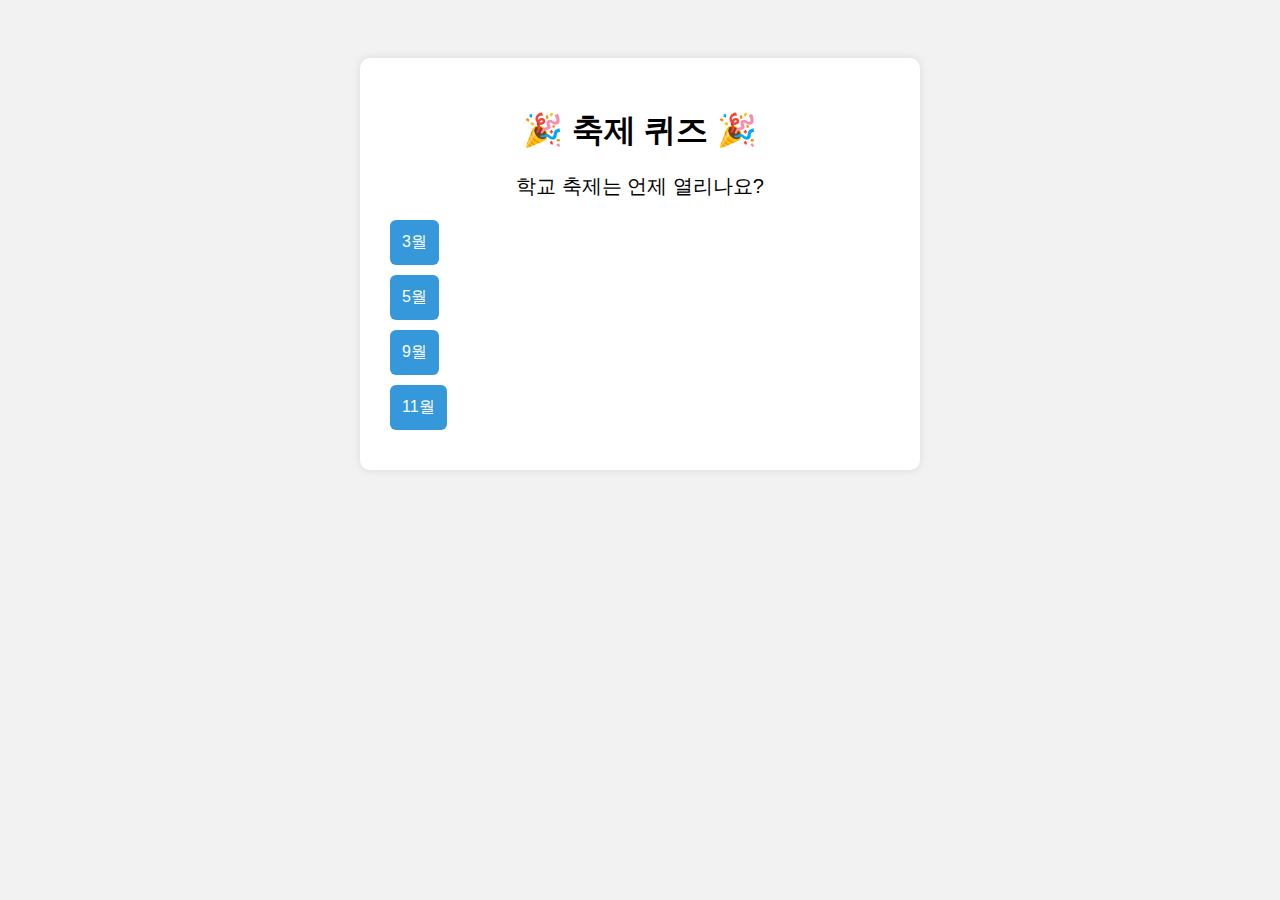
<file: index.html>
<!DOCTYPE html>
<html lang="ko">
<head>
  <meta charset="UTF-8">
  <title>학교 축제 퀴즈</title>
  <style>
    body {
      font-family: 'Arial', sans-serif;
      text-align: center;
      background-color: #f2f2f2;
      padding: 50px;
    }
    .container {
      background-color: white;
      padding: 30px;
      border-radius: 10px;
      box-shadow: 0 0 10px rgba(0,0,0,0.1);
      max-width: 500px;
      margin: auto;
    }
    h1 {
      margin-bottom: 20px;
    }
    .question {
      font-size: 20px;
      margin-bottom: 20px;
    }
    .option {
      display: block;
      margin: 10px 0;
      padding: 12px;
      background-color: #3498db;
      color: white;
      border: none;
      border-radius: 6px;
      font-size: 16px;
      cursor: pointer;
    }
    .option:hover {
      background-color: #2980b9;
    }
  </style>
</head>
<body>
  <div class="container">
    <h1>🎉 축제 퀴즈 🎉</h1>
    <div class="question" id="question">문제가 여기에 표시됩니다</div>
    <button class="option" id="btn1"></button>
    <button class="option" id="btn2"></button>
    <button class="option" id="btn3"></button>
    <button class="option" id="btn4"></button>
  </div>

  <script>
    const quizData = [
      {
        question: "학교 축제는 언제 열리나요?",
        options: ["3월", "5월", "9월", "11월"],
        answer: "9월"
      },
      {
        question: "가장 인기 있는 부스는?",
        options: ["노래방", "먹거리", "게임존", "포토존"],
        answer: "먹거리"
      },
      {
        question: "축제의 주제는 무엇이었나요?",
        options: ["함께 웃자", "청춘의 빛", "우리의 이야기", "학교 다녀오겠습니다"],
        answer: "청춘의 빛"
      }
    ];

    let current = 0;
    let score = 0;

    const questionEl = document.getElementById("question");
    const btns = [
      document.getElementById("btn1"),
      document.getElementById("btn2"),
      document.getElementById("btn3"),
      document.getElementById("btn4")
    ];

    function loadQuestion() {
      const quiz = quizData[current];
      questionEl.textContent = quiz.question;
      btns.forEach((btn, i) => {
        btn.textContent = quiz.options[i];
        btn.onclick = () => {
          if (btn.textContent === quiz.answer) score++;
          current++;
          if (current < quizData.length) {
            loadQuestion();
          } else {
            showResult();
          }
        };
      });
    }

    function showResult() {
      document.querySelector(".container").innerHTML = `
        <h2>퀴즈 완료!</h2>
        <p>당신의 점수는 <strong>${score} / ${quizData.length}</strong>입니다.</p>
      `;
    }

    loadQuestion();
  </script>
</body>
</html>
</file>
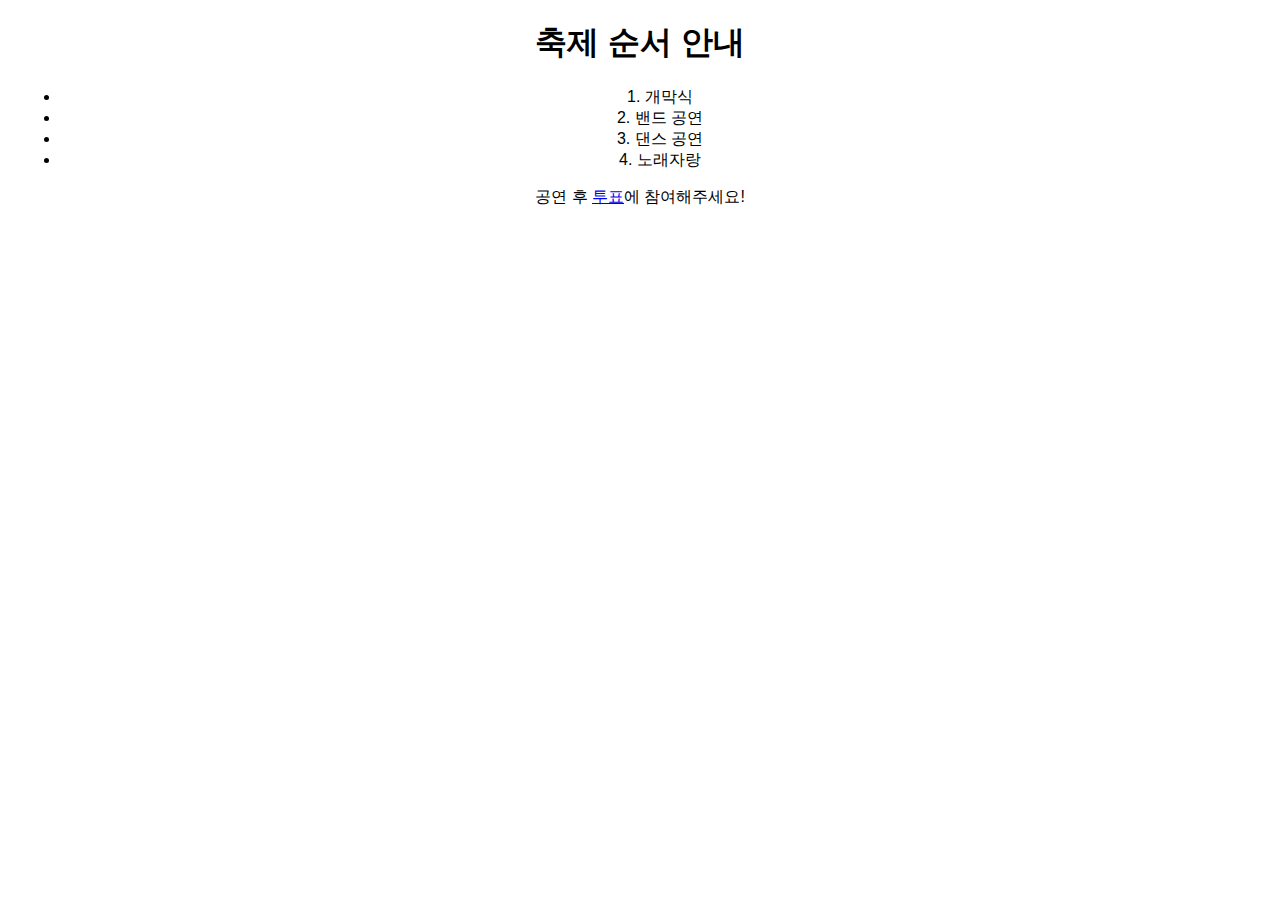
<file: templates/index.html>
<!DOCTYPE html>
<html lang="ko">
<head>
    <meta charset="UTF-8">
    <title>축제 안내</title>
    <link rel="stylesheet" href="/static/style.css">
</head>
<body>
    <h1>축제 순서 안내</h1>
    <ul id="schedule">
        <li>1. 개막식</li>
        <li>2. 밴드 공연</li>
        <li>3. 댄스 공연</li>
        <li>4. 노래자랑</li>
    </ul>
    <p>공연 후 <a href="/vote">투표</a>에 참여해주세요!</p>
</body>
</html>
</file>
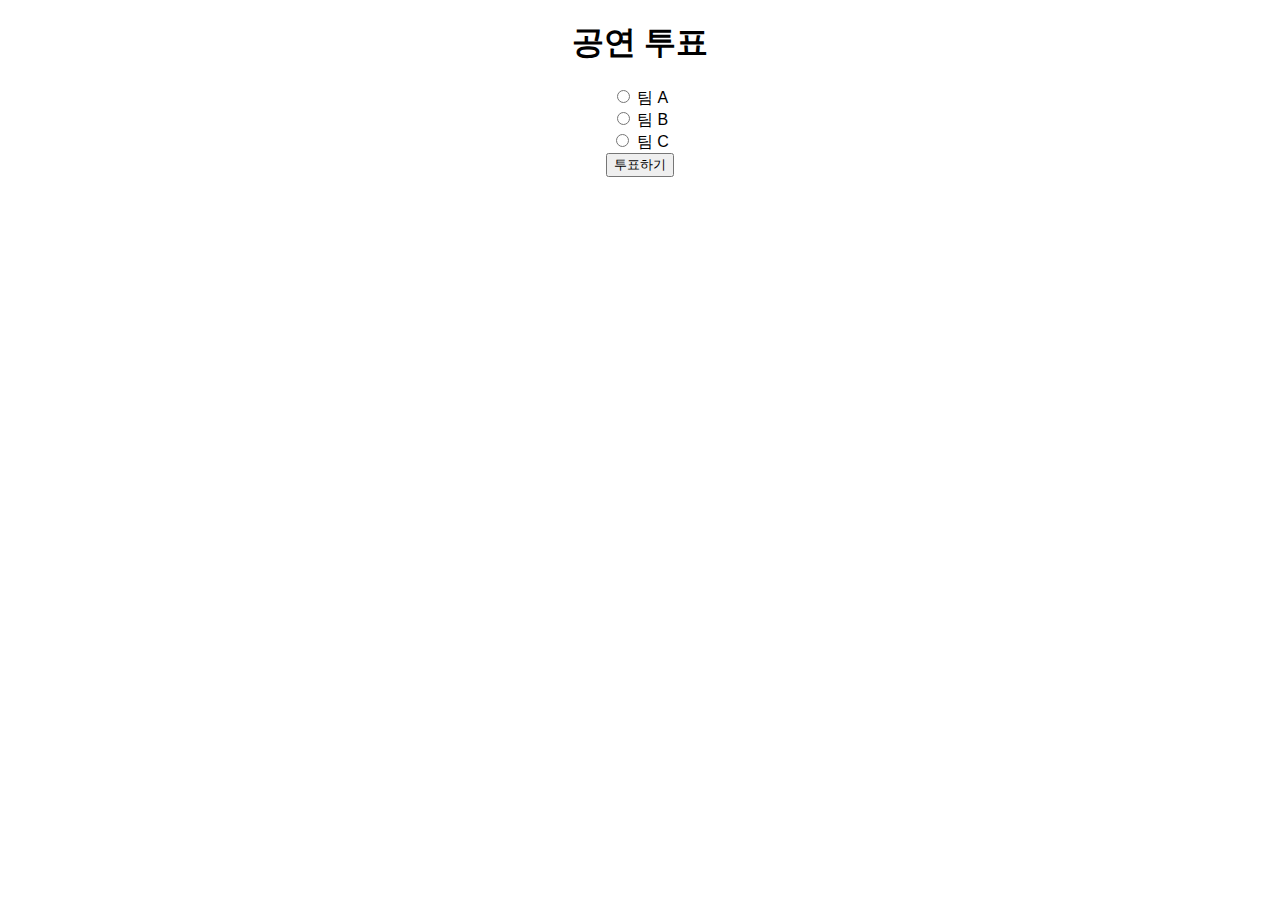
<file: templates/vote.html>
<!DOCTYPE html>
<html lang="ko">
<head>
    <meta charset="UTF-8">
    <title>투표</title>
    <link rel="stylesheet" href="/static/style.css">
</head>
<body>
    <h1>공연 투표</h1>
    <form method="post" action="/vote">
        <label><input type="radio" name="team" value="팀A"> 팀 A</label><br>
        <label><input type="radio" name="team" value="팀B"> 팀 B</label><br>
        <label><input type="radio" name="team" value="팀C"> 팀 C</label><br>
        <button type="submit">투표하기</button>
    </form>
</body>
</html>
</file>
<file: static/style.css>
body {
    font-family: Arial, sans-serif;
    text-align: center;
    margin: 20px;
}
#cheer-btn {
    width: 80px;
    height: 80px;
    border-radius: 50%;
    background: #ff5c5c;
    color: white;
    border: none;
    position: fixed;
    bottom: 20px;
    right: 20px;
    font-size: 16px;
    cursor: pointer;
}
#cheer-count {
    margin-bottom: 10px;
    font-size: 24px;
}
</file>
